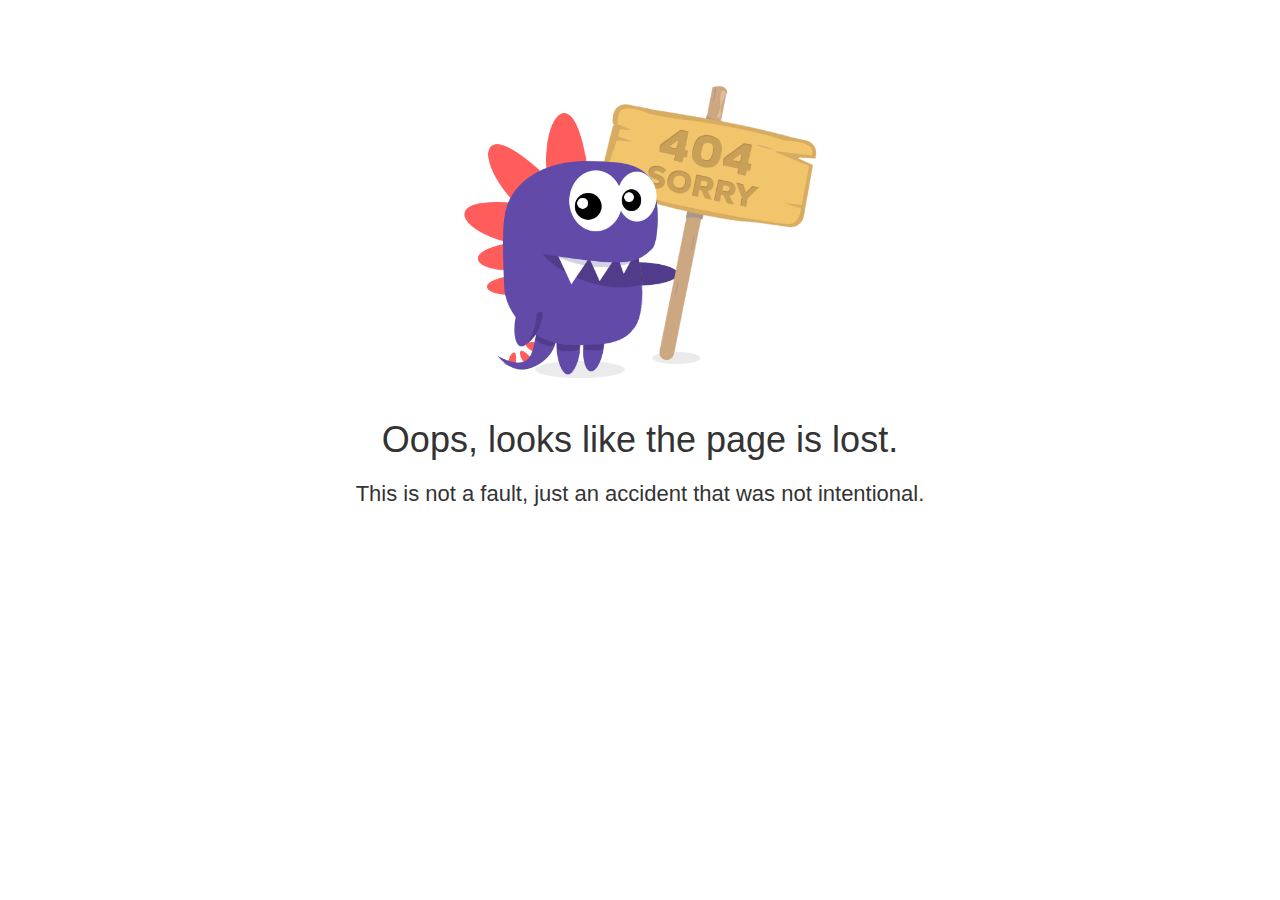
<file: en/SFProText-Bold-2-1.html>
<!DOCTYPE html><html lang="en-us" prefix="content: http://purl.org/rss/1.0/modules/content/ dc: http://purl.org/dc/terms/ foaf: http://xmlns.com/foaf/0.1/ og: http://ogp.me/ns# rdfs: http://www.w3.org/2000/01/rdf-schema# sioc: http://rdfs.org/sioc/ns# sioct: http://rdfs.org/sioc/types# skos: http://www.w3.org/2004/02/skos/core# xsd: http://www.w3.org/2001/XMLSchema#"><head>
    <meta http-equiv="Content-Type" content="text/html; charset=UTF-8">
    <style type="text/css">
        @charset "UTF-8";
        [ng\:cloak],
        [ng-cloak],
        [data-ng-cloak],
        [x-ng-cloak],
        .ng-cloak,
        .x-ng-cloak,
        .ng-hide:not(.ng-hide-animate) {
            display: none !important;
        }

        ng\:form {
            display: block;
        }

        .ng-animate-shim {
            visibility: hidden;
        }

        .ng-anchor {
            position: absolute;
        }
    </style>
    <meta http-equiv="X-UA-Compatible" content="IE=edge">
    <meta name="viewport" content="width=device-width, initial-scale=1">
    <title>Oops, something lost</title>
    <meta name="description" content="Oops, looks like the page is lost. Start your website on the cheap.">
    <link media="all" rel="stylesheet" href="css/style_1.css">
    <link rel="stylesheet" href="css/bootstrap.min.css">
    <link href="https://fonts.googleapis.com/css?family=Open+Sans:300,300i,400,400i,600,600i,700,700i,800,800i" rel="stylesheet">

    <script>
        (function(i,s,o,g,r,a,m){i['GoogleAnalyticsObject']=r;i[r]=i[r]||function(){
                (i[r].q=i[r].q||[]).push(arguments)},i[r].l=1*new Date();a=s.createElement(o),
            m=s.getElementsByTagName(o)[0];a.async=1;a.src=g;m.parentNode.insertBefore(a,m)
        })(window,document,'script','https://www.google-analytics.com/analytics.js','ga');

        ga('create', 'UA-26575989-46', 'auto');
        ga('send', 'pageview');

    </script>
</head>

<body>

    <div class="error" id="error">
            <div class="container">
                <div class="content centered"><img style="width:500px;" src="images/something-lost.png">
                    <h1>Oops, looks like the page is lost.</h1>
                    <p style="font-size:22px;" class="sub-header text-block-narrow">This is not a fault, just an accident that was not intentional.</p>
                </div>
        </div>



</div></body></html>
</file>
<file: en/css/style_1.css>
html {
    width: 100%;
    overflow-x: hidden;
    height: 100%
}

body {
    font-family: 'Open Sans', sans-serif;
    color: #333;
    height: 100%;
}


.content {
    padding: 65px 0 65px 0;
    position: relative;
}

.introduction {
    margin-bottom: 45px;
}

p {
    margin: 0 0 20px;
    font-size: 18px;
    line-height: 28px;
    font-weight: 300;
}

p.large {
    font-size: 20px;
    line-height: 30px;
    font-weight: 300;
    margin-bottom: 55px;
}

span.underline {
    text-decoration: underline;
}

a {
    cursor: pointer;
    -webkit-transition: all .3s ease-in-out;
    -moz-transition: all .3s ease-in-out;
    -ms-transition: all .3s ease-in-out;
    -o-transition: all .3s ease-in-out;
    transition: all .3s ease-in-out;
}

b {
    font-weight: 700;
}

img {
    max-width: 100%;
}

.h1,
.h2,
.h3,
.h4,
.h5,
.h6,
h1,
h2,
h3,
h4,
h5,
h6 {
    font-family: inherit;
    font-weight: 400!important;
    line-height: 1.1;
    color: inherit;
}

h1 {
    font-size: 48px;
}

h2 {
    text-align: center;
    margin-bottom: 35px;
    font-size: 36px;
}

h2.section-title {
    line-height: 42px;
    max-width: 800px;
    margin: 0 auto;
    margin-bottom: 35px;
}

h3 {
    margin-bottom: 25px;
    margin-top: 35px;
    font-weight:300;
}

h4 {
    font-size: 22px;
    font-weight: 600;
    margin-bottom: 18px;
}

h5 {
    text-transform: uppercase;
    font-weight: 600;
    font-size: 18px;
}

.clear {
    clear: both;
}

.cta_btn {
    margin: 35px 0;
}

.cta_btn a {
    cursor: pointer;
    text-decoration: none;
    font-size: 24px;
    background: #ff4546;
    padding: 15px 35px;
    color: #fff;
    border-radius: 5px;
    font-weight: 400;
    display: inline-block;
}

.cta_btn a:hover,
.cta_btn a:focus,
.cta_btn a:active{
    background: #ff5f5f;
    text-decoration:none;
    color:#fff;
}

@media(max-width:998px){
    .cta_btn a {
        cursor: pointer;
        text-decoration: none;
        font-size: 22px;
        background: #ff4546;
        padding: 15px 15px;
        color: #fff;
        border-radius: 5px;
        font-weight: 400;
        display: inline-block;
    }
}

tbody tr td {
    padding: 10px 0
}

.text-block-narrow {
    max-width: 800px;
    margin: 0 auto;
    text-align: center;
    margin-top: 20px;
    margin-bottom: 10px
}

.centered,
p.large.centered {
    text-align: center;
}

.text-block ul,
.text-block-narrow ul {
    list-style-type: none;
}

.text-block ul li,
.text-block-narrow ul li {
    margin: 0 0 18px;
    font-size: 18px;
    line-height: 26px;
    font-weight: 300;
    text-align: left;
}

.text-block ul li::before,
.text-block-narrow ul li::before {
    content: "\f00c";
    font-family: Fontawesome;
    font-weight: 400;
    font-size: 20px;
    margin-left: -35px;
    padding-right: 10px;
    opacity: .85;
    text-rendering: optimizeLegibility;
    -webkit-font-smoothing: antialiased;
    -moz-osx-font-smoothing: grayscale;
    -webkit-text-stroke: 2px #fff;
}


.section-grey .text-block ul li::before,
.section-grey .text-block-narrow ul li::before {
    -webkit-text-stroke: 2px #f7f7f7;
}

.section-purple .text-block ul li::before,
.section-purple .text-block-narrow ul li::before {
    -webkit-text-stroke: 2px #6747c7;
}

.section-grey{
    background:#f7f7f7;
    }

@media (min-width: 768px) {
    .error{
        padding-bottom:150px;
    }
    .footer.static {
        position:fixed!important;
        bottom:0!important;
    }
}

@media (max-width: 768px) {
    .footer.static .cta_btn {
        left: auto !important;
        top: auto !important;
        transform: inherit !important;
        margin: 0;
    }
}


.footer.static {
    background-color: #6747c7;
    overflow: hidden;
    padding: 0;
    text-align: left;
    z-index: 6;
    width:100%;
    height:150px;
    bottom: 0;
    position: relative;
}

.arrow__bg {
    background-color: #5435b0;
    min-height: 100%;
    position: absolute;
    left: 0;
    width: 57%;
}
.arrow__bg::after {
    border-bottom: 75px solid transparent;
    border-left: 50px solid #5435b0;
    border-top: 75px solid transparent;
    bottom: 0;
    content: " ";
    display: block;
    height: 150px;
    position: absolute;
    top: 0;
    width: 0;
    right: -49px;
}

@media (max-width: 768px) {
    .footer.static {
        height:auto;
    }
    .arrow__bg {
       display:none;
    }
}

.footer.static .content {
    text-align: left;
    color: #fff;
    padding: 15px 0 15px 0;
    position: relative;
}

.footer.static h2{
    text-align:left;
    margin-bottom:20px;
}

.footer.static .content ul{
    padding:0;
}

.footer.static .content ul li{
    display:inline-block;
    font-size:16px;
    list-style-type:none;
    color: #fff;
    font-weight: 300;
    padding: 5px 28px 5px 0;
    vertical-align: middle;
}

.footer.static .cta_btn{
    left: auto;
    top: 50%;
    -webkit-transform: translateY(50%);
    transform: translateY(50%);
    margin:0;
}
</file>
